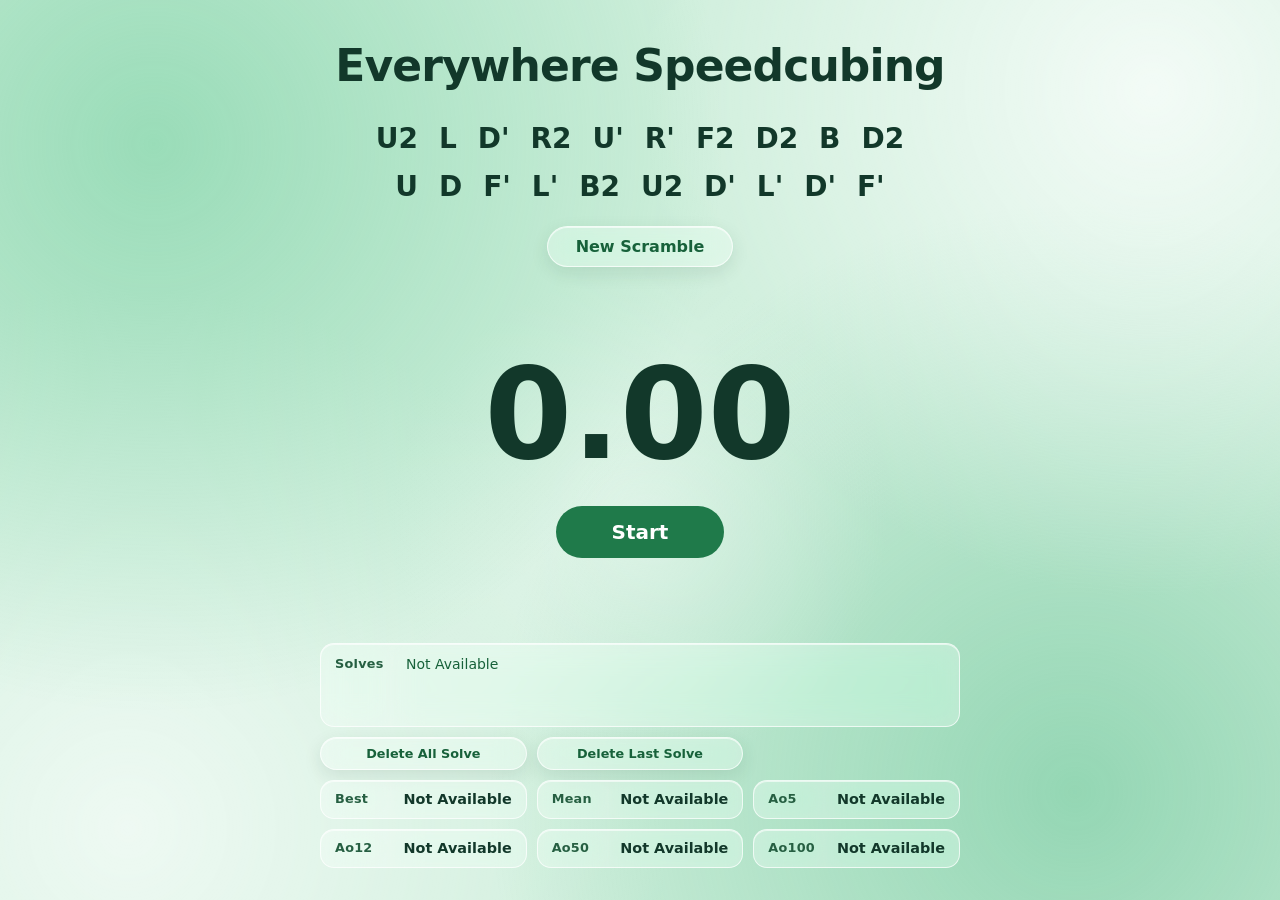
<file: index.html>
<!doctype html>
<html lang="en">
  <head>
    <meta charset="UTF-8" />
    <meta name="viewport" content="width=device-width, initial-scale=1.0" />
    <title>Everywhere Speedcubing</title>

    <link rel="stylesheet" href="layout.css" />
    <link rel="stylesheet" href="design.css" />

    <script type="application/ld+json">
      {
        "@context": "https://schema.org",
        "@type": "WebSite",
        "name": "Everywhere Speedcubing",
        "url": "https://everywherespeedcubing.github.io/"
      }
    </script>
  </head>

  <body>
    <!-- Everywhere Speedcubing Header 1. -->
    <div class="header1">
      <h1 class="headers">Everywhere Speedcubing</h1>
    </div>
    <!-- Everywhere Speedcubing Header 1. -->

    <!-- Everywhere Speedcubing Scramble. -->
    <div class="scramble">
      <p id="scramble"></p>
      <button id="scramblebutton">New Scramble</button>
    </div>
    <!-- Everywhere Speedcubing Scramble. -->

    <!-- Everywhere Speedcubing Timer. -->
    <div class="timer">
      <p id="timer">0.00</p>
      <button id="timerbutton">Start</button>
    </div>
    <!-- Everywhere Speedcubing Timer. -->

    <!-- Everywhere Speedcubing Session. -->
    <div class="session">
      <p class="statName">Solves</p>
      <p id="solveTime">Not Available</p>
      <button id="deleteAllSolve">Delete All Solve</button>
      <button id="deleteLastSolve">Delete Last Solve</button>
      <button hidden id="specificSolve">Delete</button>
      <p class="statName">Best</p>
      <p id="bestTime">Not Available</p>
      <p class="statName">Mean</p>
      <p id="meanTime">Not Available</p>
      <p class="statName">Ao5</p>
      <p id="Ao5Time">Not Available</p>
      <p class="statName">Ao12</p>
      <p id="Ao12Time">Not Available</p>
      <p class="statName">Ao50</p>
      <p id="Ao50Time">Not Available</p>
      <p class="statName">Ao100</p>
      <p id="Ao100Time">Not Available</p>
    </div>
    <!-- Everywhere Speedcubing Session. -->

    <!-- Everywhere Speedcubing JavaScript file. -->
    <script src="timer.js"></script>
    <script src="scramble.js"></script>
    <script src="session.js"></script>
    <!-- Everywhere Speedcubing JavaScript file. -->
  </body>
</html>
</file>
<file: layout.css>
/* Padding and borders stay inside the size of every element. */
* {
    box-sizing: border-box;
}

/* Page arrangement: header, scramble, timer in the middle, session at the bottom. */
body {
    margin: 0;
    padding: 24px 16px;
    min-height: 100vh;
    min-height: 100dvh;
    display: flex;
    flex-direction: column;
    align-items: center;
}

/* Header 1 alignment. */
.header1 {
    text-align: center;
    width: 100%;
    max-width: 720px;
    padding: 16px 0;
}

/* Header 1 text spacing. */
.headers {
    margin: 0;
}

/* Scramble alignment. */
.scramble {
    text-align: center;
    width: 100%;
    max-width: 640px;
    padding: 8px 0;
    display: flex;
    flex-direction: column;
    align-items: center;
    gap: 16px;
}

/* Scramble text spacing. Keeps room for two lines so the page does not jump. */
#scramble {
    margin: 0;
    min-height: 3.4em;
}

/* Scramble button size. */
#scramblebutton {
    padding: 10px 28px;
}

/* Timer alignment. */
.timer {
    text-align: center;
    flex: 1;
    width: 100%;
    max-width: 720px;
    display: flex;
    flex-direction: column;
    align-items: center;
    justify-content: center;
    gap: 28px;
}

/* Timer number spacing. */
#timer {
    margin: 0;
}

/* Timer button size. */
#timerbutton {
    min-width: 168px;
    padding: 14px 36px;
}

/* Session alignment. Every stat is a name box and a number box side by side. */
.session {
    --space: 10px;
    width: 100%;
    max-width: 640px;
    padding: 8px 0;
    display: grid;
    grid-template-columns: repeat(3, 4.5rem 1fr);
    gap: var(--space);
}

/* Session boxes spacing. */
.session p {
    margin: 0;
    padding: 8px 14px;
}

/* Stat name box spacing. It is the left half of a stat. */
.session .statName {
    padding-right: 4px;
}

/* Stat number box spacing. It is the right half and reaches left to touch the name box. */
.session p:not(.statName) {
    margin-left: calc(var(--space) * -1);
    padding-left: 6px;
}

/* Solves name box spacing. Lines up with the first line of the list. */
.session .statName:first-child {
    padding-top: 10px;
}

/* Best always starts a new row, so it never jumps into the free Delete slot. */
.session p:nth-of-type(3) {
    grid-column: 1;
}

/* Solves list box. The solves sit side by side, and the box scrolls inside itself. */
#solveTime {
    grid-column: 2 / -1;
    height: 5.25rem;
    padding: 10px 14px;
    display: flex;
    flex-wrap: wrap;
    align-content: flex-start;
    gap: 4px 6px;
    overflow-y: auto;
    overflow-wrap: anywhere;
}

/* Single solve spacing. */
#solveTime span {
    padding: 0 8px;
}

/* Delete buttons size. */
.session button {
    padding: 8px 10px;
}

/* Delete All Solve button place. First slot of the row. */
#deleteAllSolve {
    grid-column: 1 / 3;
}

/* Delete Last Solve button place. Second slot of the row. */
#deleteLastSolve {
    grid-column: 3 / 5;
}

/* Delete button place. Third slot, kept free until a solve is picked. */
#specificSolve {
    grid-column: 5 / 7;
}

/* Hidden buttons stay hidden. */
.session [hidden] {
    display: none;
}

/* Smaller spacing on short screens, so everything fits without scrolling. */
@media (max-height: 760px) {
    body {
        padding: 12px 16px;
    }

    .header1 {
        padding: 8px 0;
    }

    .scramble {
        padding: 4px 0;
        gap: 8px;
    }

    .timer {
        gap: 12px;
    }

    .session {
        --space: 8px;
        padding: 4px 0;
    }

    #solveTime {
        height: 4.5rem;
    }

    .session button {
        padding: 6px 10px;
    }
}

/* Phones: 2 stats per row. The Delete button gets its own row when it shows. */
@media (max-width: 520px) {
    .session {
        grid-template-columns: repeat(2, 4rem 1fr);
    }

    .session p {
        padding-top: 6px;
        padding-bottom: 6px;
    }

    #specificSolve {
        grid-column: 1 / -1;
    }
}
</file>
<file: design.css>
/* Main colors of the website. */
:root {
    --mint: #cfefdc;
    --mint-light: #e5f6ec;
    --green-dark: #12382a;
    --green: #1f7a4a;
    --green-hover: #17613a;
    --green-text: #17613a;
    --green-soft: #265f42;
    --glass: rgba(255, 255, 255, 0.34);
    --glass-hover: rgba(255, 255, 255, 0.55);
    --glass-edge: rgba(255, 255, 255, 0.7);
    --red: #b9473f;
    --red-hover: #9f3b34;
    --red-text: #9b2f2f;
}

/* Page background, text color, and font. */
body {
    background-color: var(--mint);
    color: var(--green-dark);
    font-family: ui-rounded, "Segoe UI", system-ui, -apple-system, Roboto, "Helvetica Neue", Arial, sans-serif;
}

/* Soft green glows behind the page. They give the glass something to blur. */
body::before {
    content: "";
    position: fixed;
    inset: 0;
    z-index: -1;
    pointer-events: none;
    background:
        radial-gradient(circle at 12% 16%, rgba(110, 205, 155, 0.55), transparent 42%),
        radial-gradient(circle at 90% 10%, rgba(255, 255, 255, 0.75), transparent 36%),
        radial-gradient(circle at 50% 58%, rgba(255, 255, 255, 0.4), transparent 30%),
        radial-gradient(circle at 84% 88%, rgba(90, 190, 140, 0.5), transparent 44%),
        radial-gradient(circle at 10% 92%, rgba(255, 255, 255, 0.65), transparent 38%);
}

/* Header 1 text style. */
.headers {
    font-size: clamp(1.4rem, 5.5vw, 2.75rem);
    font-weight: 700;
    letter-spacing: -0.02em;
}

/* Scramble text style. */
#scramble {
    font-size: clamp(1.25rem, 4vw, 1.75rem);
    font-weight: 600;
    line-height: 1.7;
    word-spacing: 0.4em;
    text-wrap: balance;
}

/* Scramble button style. */
#scramblebutton {
    font-family: inherit;
    font-size: 1rem;
    font-weight: 600;
    color: var(--green-text);
    background-color: var(--mint-light);
    border: 1px solid rgba(23, 97, 58, 0.35);
    border-radius: 999px;
    cursor: pointer;
    transition: background-color 0.2s, box-shadow 0.2s, transform 0.1s;
}

/* Scramble button color when the mouse is on it. Not used on touch screens. */
@media (hover: hover) {
    #scramblebutton:hover {
        background-color: var(--glass-hover);
    }
}

/* Scramble button press effect. */
#scramblebutton:active {
    transform: scale(0.97);
}

/* Scramble button outline when using the keyboard. */
#scramblebutton:focus-visible {
    outline: 3px solid var(--green-dark);
    outline-offset: 3px;
}

/* Timer number style. */
#timer {
    font-size: clamp(3rem, min(15vw, 14vh), 8rem);
    font-weight: 600;
    line-height: 1;
    font-variant-numeric: tabular-nums;
}

/* Timer button style. */
#timerbutton {
    font-family: inherit;
    font-size: 1.25rem;
    font-weight: 600;
    color: #ffffff;
    background-color: var(--green);
    border: none;
    border-radius: 999px;
    cursor: pointer;
    transition: background-color 0.2s, transform 0.1s;
}

/* Timer button color when the mouse is on it. */
#timerbutton:hover {
    background-color: var(--green-hover);
}

/* Timer button press effect. */
#timerbutton:active {
    transform: scale(0.97);
}

/* Timer button outline when using the keyboard. */
#timerbutton:focus-visible {
    outline: 3px solid var(--green-dark);
    outline-offset: 3px;
}

/* Session boxes style. Quiet, so the timer stays the star. */
.session p {
    font-size: 0.9rem;
    line-height: 1.3rem;
    background-color: var(--mint-light);
}

/* Stat name style. Small and soft, with round corners on the left. */
.session .statName {
    font-size: 0.8rem;
    font-weight: 600;
    letter-spacing: 0.02em;
    color: var(--green-soft);
    text-align: left;
    border-radius: 14px 0 0 14px;
}

/* Stat number style. Bold and clear, with round corners on the right. */
.session p:not(.statName) {
    font-weight: 700;
    color: var(--green-dark);
    text-align: right;
    font-variant-numeric: tabular-nums;
    border-radius: 0 14px 14px 0;
}

/* Solves list text style. */
#solveTime {
    font-size: 0.875rem;
    font-weight: 500;
    color: var(--green-text);
    text-align: left;
    scrollbar-width: thin;
    scrollbar-color: var(--green) transparent;
}

/* Single solve style. Shows a hand when the mouse is on it. */
#solveTime span {
    border-radius: 999px;
    cursor: pointer;
    transition: background-color 0.15s;
}

/* Single solve color when the mouse is on it. Not used on touch screens. */
@media (hover: hover) {
    #solveTime span:hover {
        background-color: rgba(255, 255, 255, 0.7);
    }
}

/* Picked solve color. Needs the selected class from JavaScript. */
#solveTime span.selected {
    background-color: var(--green);
    color: #ffffff;
}

/* Delete All Solve and Delete Last Solve button style. */
#deleteAllSolve,
#deleteLastSolve {
    font-family: inherit;
    font-size: 0.8rem;
    font-weight: 600;
    color: var(--green-text);
    background-color: var(--mint-light);
    border: 1px solid rgba(23, 97, 58, 0.35);
    border-radius: 999px;
    cursor: pointer;
    transition: background-color 0.2s, color 0.2s, border-color 0.2s, transform 0.1s;
}

/* Delete buttons turn soft red when the mouse is on them. Not used on touch screens. */
@media (hover: hover) {
    #deleteAllSolve:hover,
    #deleteLastSolve:hover {
        color: var(--red-text);
        background-color: rgba(185, 71, 63, 0.14);
        border-color: rgba(185, 71, 63, 0.5);
    }
}

/* Delete buttons press effect. */
#deleteAllSolve:active,
#deleteLastSolve:active,
#specificSolve:active {
    transform: scale(0.97);
}

/* Delete buttons outline when using the keyboard. */
#deleteAllSolve:focus-visible,
#deleteLastSolve:focus-visible,
#specificSolve:focus-visible {
    outline: 3px solid var(--green-dark);
    outline-offset: 3px;
}

/* Delete button style. Soft solid red, because it is the final step. */
#specificSolve {
    font-family: inherit;
    font-size: 0.8rem;
    font-weight: 600;
    color: #ffffff;
    background-color: var(--red);
    border: none;
    border-radius: 999px;
    cursor: pointer;
    transition: background-color 0.2s, transform 0.1s;
}

/* Delete button color when the mouse is on it. */
#specificSolve:hover {
    background-color: var(--red-hover);
}

/* Glass look. Older browsers keep the plain pale boxes above. */
@supports ((-webkit-backdrop-filter: blur(1px)) or (backdrop-filter: blur(1px))) {
    .session p,
    #deleteAllSolve,
    #deleteLastSolve,
    #scramblebutton {
        background-color: var(--glass);
        -webkit-backdrop-filter: blur(14px) saturate(140%);
        backdrop-filter: blur(14px) saturate(140%);
        border: 1px solid var(--glass-edge);
        box-shadow: inset 0 1px 0 rgba(255, 255, 255, 0.6);
    }

    /* Each stat stays one piece. The name and number boxes share one edge. */
    .session .statName {
        border-right: none;
    }

    .session p:not(.statName) {
        border-left: none;
    }

    /* Buttons float a little above the page. */
    #deleteAllSolve,
    #deleteLastSolve,
    #scramblebutton {
        box-shadow: inset 0 1px 0 rgba(255, 255, 255, 0.6), 0 6px 18px rgba(18, 56, 42, 0.1);
    }
}

/* Phones: smaller stat text, so Not Available fits better, and a tighter scramble. */
@media (max-width: 520px) {
    .session p:not(.statName) {
        font-size: 0.8rem;
    }

    #scramble {
        line-height: 1.5;
    }
}
</file>
